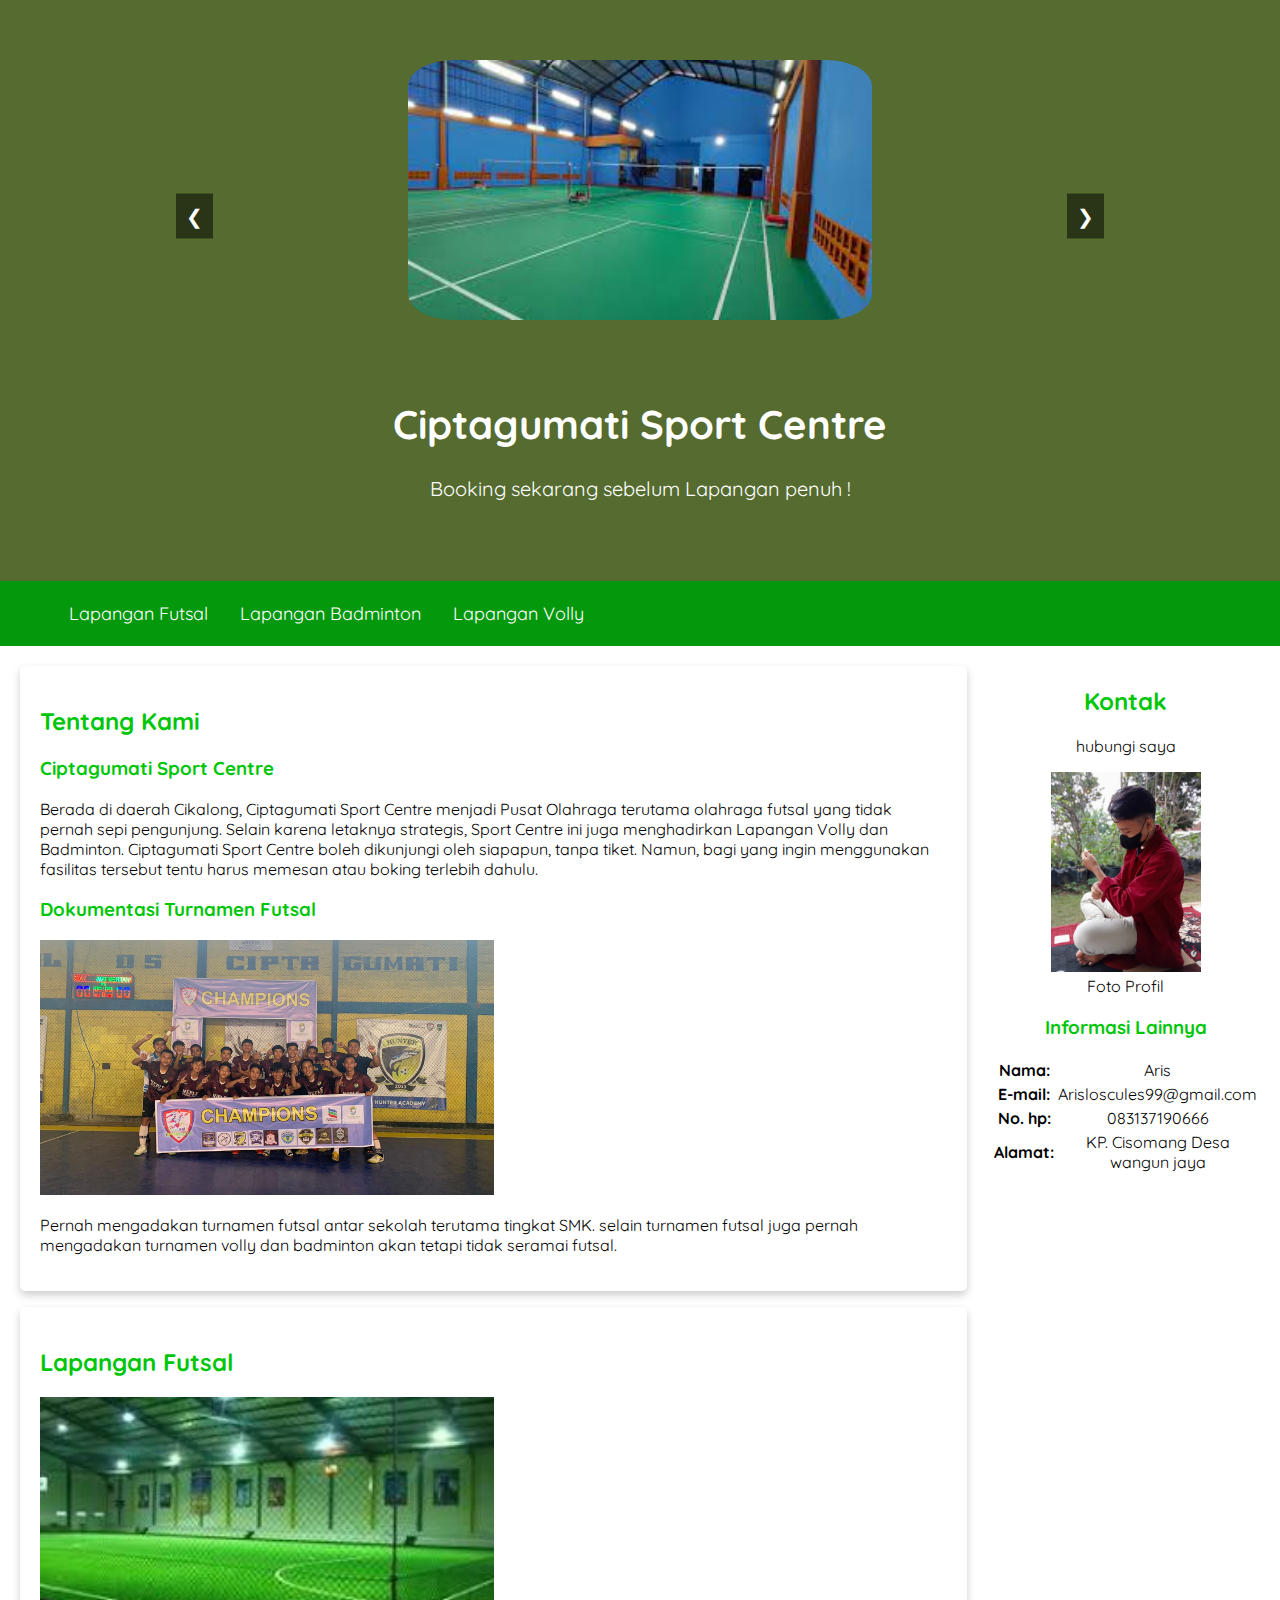
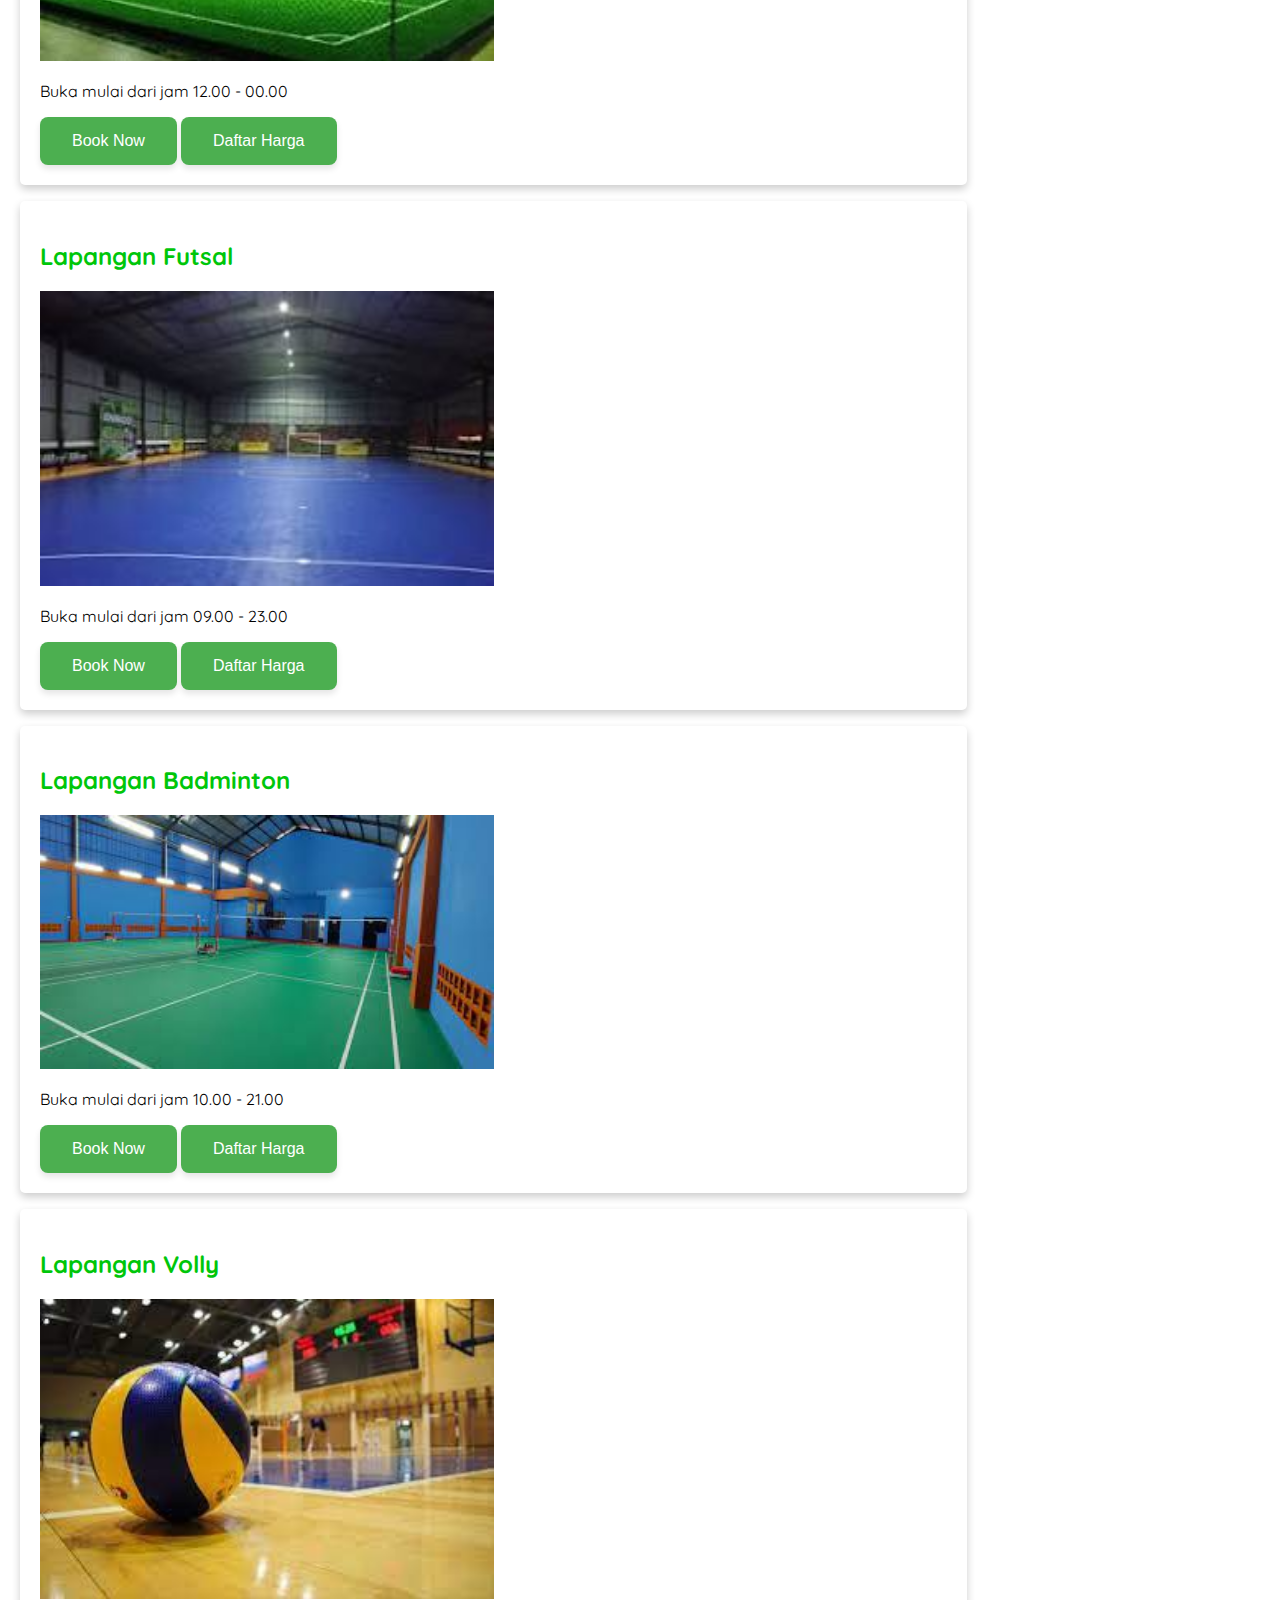
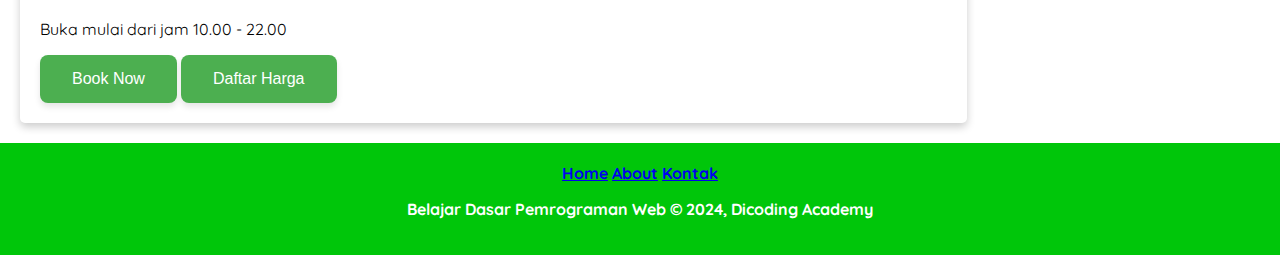
<file: Website/index.html>
<!DOCTYPE html>
<html lang="en">

<head>
    <meta charset="UTF-8">
    <meta name="viewport" content="width=device-width, initial-scale=1.0">
    <title>Booking Gedung Olahraga</title>

    <link rel="stylesheet" href="styles/styles.css">
    <link rel="preconnect" href="https://fonts.googleapis.com">
    <link rel="preconnect" href="https://fonts.gstatic.com" crossorigin>
    <link href="https://fonts.googleapis.com/css2?family=Quicksand:wght@300..700&display=swap" rel="stylesheet">

    <script src="js/script.js"></script>
</head>

<body>
    <header>
        <div class="jumbotron">
            <div class="slider-container">
                <div class="slides">
                    <div class="slide"><img src="assets/foto lapangan badminton.jpg" alt="Slide 1"></div>
                    <div class="slide"><img src="assets/foto lapangan bola volly.jpg" alt="Slide 2"></div>
                    <div class="slide"><img src="assets/lapangan futsal rumput sintetis.jpg" alt="Slide 3"></div>
                </div>
                <div class="prev" onclick="plusSlides(-1)">❮</div>
                <div class="next" onclick="plusSlides(1)">❯</div>
            </div>
            <h1>Ciptagumati Sport Centre</h1>
            <p>
                Booking sekarang sebelum Lapangan penuh !
            </p>
        </div>

        <nav>
            <ul>
                <li>
                    <a href="#Futsal">Lapangan Futsal</a>
                </li>
                <li>
                    <a href="#Badminton">Lapangan Badminton</a>
                </li>
                <li>
                    <a href="#Volly">Lapangan Volly</a>
                </li>
            </ul>
        </nav>
    </header>


    <main>
        <div id="content">
            <article id="about" class="card">
                <h2>Tentang Kami</h2>
                <section>
                    <h3>Ciptagumati Sport Centre</h3>
                    <p>
                        Berada di daerah Cikalong, Ciptagumati Sport Centre menjadi Pusat Olahraga terutama olahraga futsal yang tidak pernah sepi pengunjung. Selain karena letaknya strategis, Sport Centre ini juga menghadirkan Lapangan Volly dan Badminton. Ciptagumati Sport
                        Centre boleh dikunjungi oleh siapapun, tanpa tiket. Namun, bagi yang ingin menggunakan fasilitas tersebut tentu harus memesan atau boking terlebih dahulu.
                    </p>
                </section>


                <section>
                    <h3>Dokumentasi Turnamen Futsal</h3>
                    <img src="assets/gor ciptagumati.png" alt="lapangan ciptagumati" class="featured-image">
                    <p>
                        Pernah mengadakan turnamen futsal antar sekolah terutama tingkat SMK. selain turnamen futsal juga pernah mengadakan turnamen volly dan badminton akan tetapi tidak seramai futsal.
                    </p>
                </section>
            </article>
            <article id="Futsal" class="card">
                <h2>Lapangan Futsal</h2>
                <img src="assets/lapangan futsal rumput sintetis.jpg" alt="Lapangan Futsal" class="featured-image">
                <p>Buka mulai dari jam 12.00 - 00.00</p>
                <button onclick="window.location.href='form.html'" class="btn">Book Now</button>
                <button class="btn" onclick="window.location.href='detail.html'">Daftar Harga</button>

            </article>

            <article id="Futsal" class="card">
                <h2>Lapangan Futsal</h2>
                <img src="assets/lapangan futsal standar.jpg" alt="Lapangan Futsal" class="featured-image">
                <p>Buka mulai dari jam 09.00 - 23.00</p>
                <button onclick="window.location.href='form.html'" class="btn">Book Now</button>
                <button class="btn" onclick="window.location.href='detail.html'">Daftar Harga</button>
            </article>


            <article id="Badminton" class="card">
                <h2>Lapangan Badminton</h2>
                <img src="assets/foto lapangan badminton.jpg" alt="Lapangan Badminton" class="featured-image">
                <p>Buka mulai dari jam 10.00 - 21.00</p>
                <button onclick="window.location.href='form.html'" class="btn">Book Now</button>
                <button class="btn" onclick="window.location.href='detail.html'">Daftar Harga</button>
            </article>

            <article id="Volly" class="card">
                <h2>Lapangan Volly</h2>
                <img src="assets/foto lapangan bola volly.jpg" alt="farm-house bandung" class="featured-image">
                <p>Buka mulai dari jam 10.00 - 22.00</p>
                <button onclick="window.location.href='form.html'" class="btn">Book Now</button>
                <button class="btn" onclick="window.location.href='detail.html'">Daftar Harga</button>

            </article>
        </div>

        <aside>
            <article id="kontak">
                <header>
                    <h2>Kontak</h2>
                    <p>hubungi saya </p>
                    <figure>
                        <img src="assets/foto keren.png.jpg" />
                        <figcaption>Foto Profil</figcaption>
                    </figure>
                </header>

                <section>
                    <h3>Informasi Lainnya</h3>

                    <table>
                        <tr>
                            <th>Nama:</th>
                            <td>Aris</td>
                        </tr>
                        <tr>
                            <th>E-mail:</th>
                            <td>Arisloscules99@gmail.com</td>
                        </tr>
                        <tr>
                            <th>No. hp:</th>
                            <td>083137190666</td>
                        </tr>
                        <tr>
                            <th>Alamat:</th>
                            <td>KP. Cisomang Desa wangun jaya</td>
                        </tr>
                    </table>
                </section>
            </article>
        </aside>
    </main>


    <footer>
        <div class="sosial">
            <a href="#"><i data-feather="instagram"></i></a>
            <a href="#"><i data-feather="twitter"></i></a>
            <a href="#"><i data-feather="facebook"></i></a>
        </div>

        <div class="links">
            <a href="#jumbotron">Home</a>
            <a href="#about">About</a>
            <a href="#kontak">Kontak</a>
        </div>

        <p>Belajar Dasar Pemrograman Web &#169; 2024, Dicoding Academy</p>
        <div class="credit">
        </div>
    </footer>

</body>

</html>
</file>
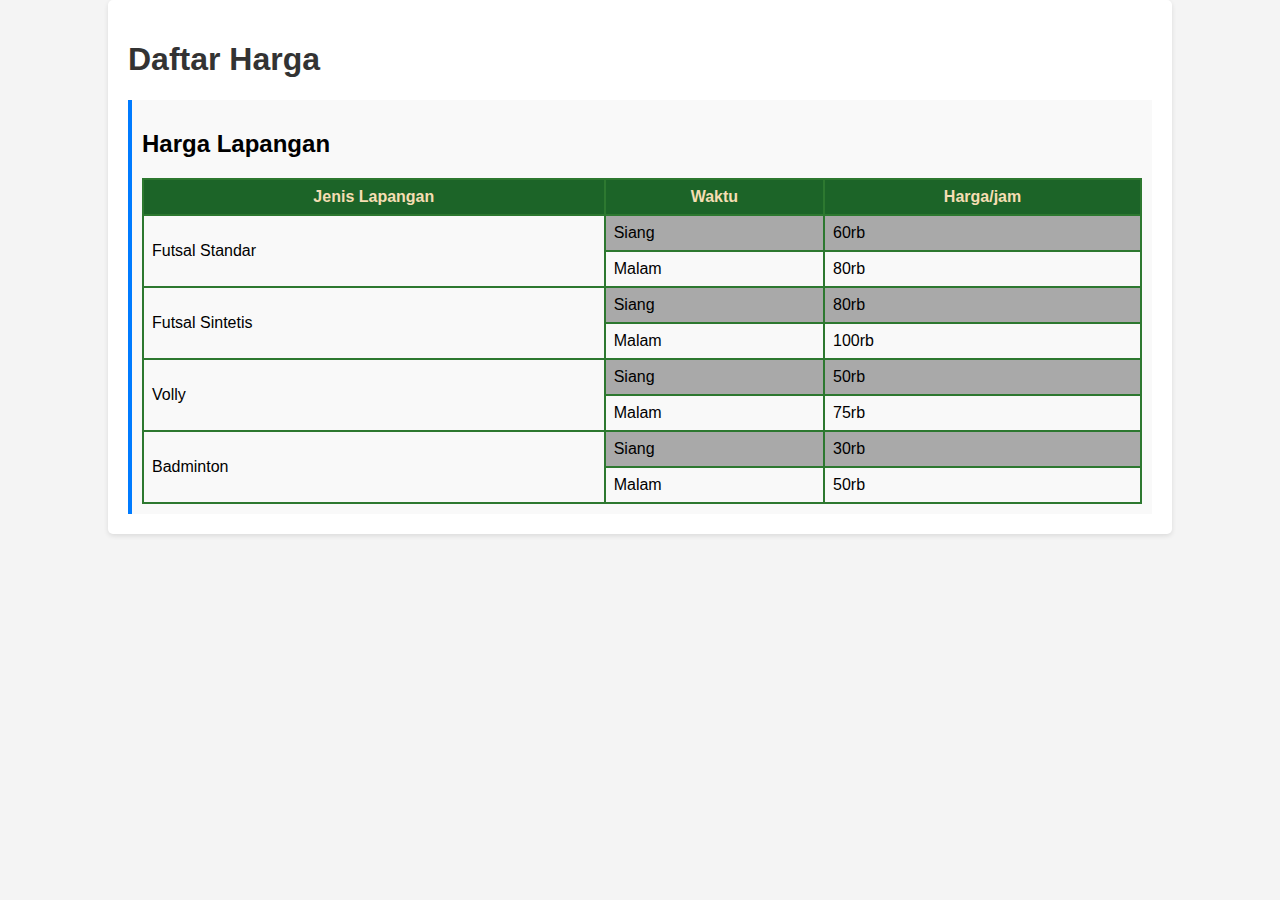
<file: Website/detail.html>
<!DOCTYPE html>
<html lang="en">

<head>
    <meta charset="UTF-8">
    <meta name="viewport" content="width=device-width, initial-scale=1.0">
    <title>Informasi Tambahan</title>
    <link rel="stylesheet" href="styles/detail.css">
</head>

<body>
    <main>
        <div class="container">
            <h1>Daftar Harga</h1>
            <div class="info">
                <h2>Harga Lapangan</h2>
                <table>
                    <tr>
                        <th>Jenis Lapangan</th>
                        <th>Waktu</th>
                        <th>Harga/jam</th>
                    </tr>
                    <tr>
                        <td rowspan="2">Futsal Standar</td>
                        <td class="tabel1">Siang</td>
                        <td class="data1">60rb</td>
                    </tr>
                    <tr>
                        <td>Malam</td>
                        <td>80rb</td>
                    </tr>
                    <tr>
                        <td rowspan="2">Futsal Sintetis</td>
                        <td class="tabel2">Siang</td>
                        <td class="data2">80rb</td>
                    </tr>
                    <tr>
                        <td>Malam</td>
                        <td>100rb</td>
                    </tr>
                    <tr>
                        <td rowspan="2">Volly</td>
                        <td class="tabel3">Siang</td>
                        <td class="data3">50rb</td>
                    </tr>
                    <tr>
                        <td>Malam</td>
                        <td>75rb</td>
                    </tr>
                    <tr>
                        <td rowspan="2">Badminton</td>
                        <td class="tabel4">Siang</td>
                        <td class="data4">30rb</td>
                    </tr>
                    <tr>
                        <td>Malam</td>
                        <td>50rb</td>
                    </tr>
                </table>

            </div>
        </div>
    </main>
</body>

</html>
</file>
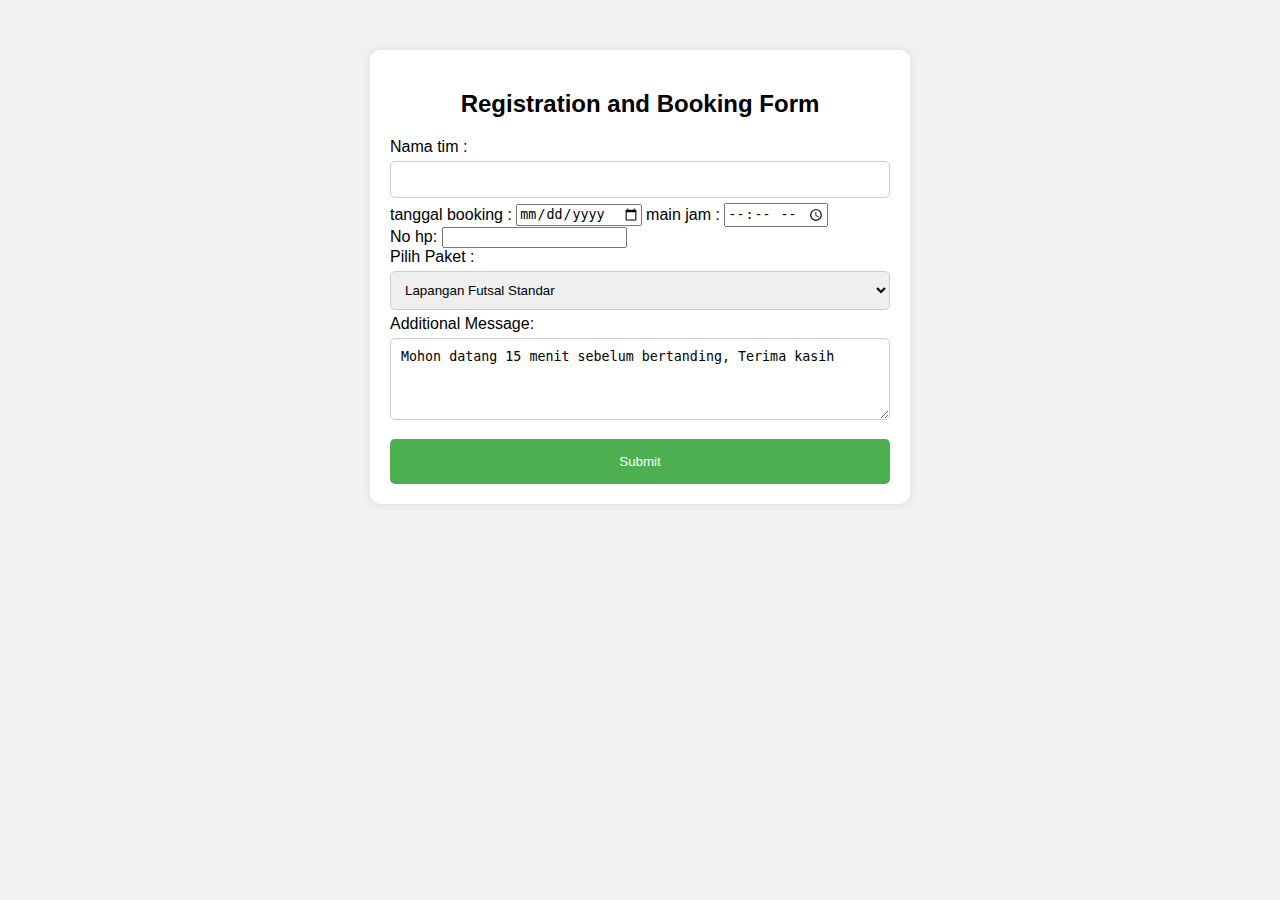
<file: Website/form.html>
<!DOCTYPE html>
<html lang="en">

<head>
    <meta charset="UTF-8">
    <meta name="viewport" content="width=device-width, initial-scale=1.0">
    <title>Registration and Booking Form</title>
    <link rel="stylesheet" href="styles/futsal.css">
</head>

<body>
    <main>
        <div class="container">
            <h2>Registration and Booking Form</h2>
            <form action="#">
                <label for="name">Nama tim :</label>
                <input type="text" id="name" name="name" required>

                <label for="main">tanggal booking :</label>
                <input type="date" id="main" name="main" required>

                <label for="main">main jam :</label>
                <input type="time" id="main" name="main" required>
                <br>

                <label for="phone">No hp:</label>
                <input type="number" id="phone" name="phone" required>
                <br>

                <label for="package">Pilih Paket :</label>
                <select id="package" name="package">
      <option value="standard">Lapangan Futsal Standar</option>
      <option value="premium">Lapangan Futsal Sintetis</option>
      <option value="standard">Lapangan Bola Volly</option>
      <option value="premium">Lapangan Badminton</option>
    </select>

                <label for="message">Additional Message:</label>
                <textarea id="message" name="message" rows="4">Mohon datang 15 menit sebelum bertanding, Terima kasih</textarea>

                <input type="submit" value="Submit">
            </form>
        </div>
    </main>
</body>

</html>
</file>
<file: Website/styles/styles.css>
* {
    box-sizing: border-box;
}

body {
    font-family: 'Quicksand', sans-serif;
    margin: 0px;
    padding: 0px;
    background-color: antiquewhite;
}

h2,
h3 {
    color: #00c60a;
}

footer {
    padding: 20px;
    color: white;
    background-color: #00c60a;
    text-align: center;
    font-weight: bold;
}

nav a {
    font-size: 18px;
    font-weight: 400;
    text-decoration: none;
    color: white;
}

nav a:hover {
    font-weight: bold;
}

.profile header {
    text-align: center;
}

.featured-image {
    width: 50%;
    max-height: 300px;
    object-fit: cover;
    object-position: center;
}

.profile img {
    width: 200px;
}

.card {
    box-shadow: 0 4px 8px 0 rgba(0, 0, 0, 0.2);
    border-radius: 5px;
    padding: 20px;
}

.jumbotron {
    font-size: 20px;
    padding: 60px;
    background-color: darkolivegreen;
    text-align: center;
    color: white;
    position: relative;
    z-index: 2;
}

.jumbotron img {
    background-size: cover;
    background-position: center;
    height: 300px;
    border-radius: 10%;
    text-align: center;
    color: white;
    padding: 0px;
    position: relative;
    z-index: 1;
}

nav li {
    list-style-type: none;
}

nav ul {
    padding-inline: 4rem;
    display: flex;
    gap: 2rem;
}

nav {
    background-color: #04980c;
    padding: 5px;
    position: sticky;
    top: 0;
}

main {
    padding: 20px;
    display: flex;
    gap: 1.5rem;
    background-color: white;
}

#content {
    flex: 5;
    display: flex;
    flex-flow: column nowrap;
    gap: 1rem 2rem;
}

aside {
    flex: 1;
    text-align: center;
}

#kontak figure img {
    width: 150px;
}

header {
    display: inline;
}

.btn {
    background-color: #4CAF50;
    border: none;
    color: white;
    padding: 15px 32px;
    text-align: center;
    text-decoration: none;
    display: inline-block;
    font-size: 16px;
    border-radius: 8px;
    box-shadow: 0 4px 6px rgba(0, 0, 0, 0.1);
    transition: background-color 0.3s ease;
    cursor: pointer;
}

.btn:hover {
    background-color: #e5ece5;
}

.slider-container {
    width: 80%;
    margin: auto;
    overflow: hidden;
    position: relative;
}

.slides {
    display: flex;
    transition: 0.5s;
}

.slide {
    min-width: 100%;
}

.slide img {
    width: 50%;
    height: auto;
}

.prev,
.next {
    cursor: pointer;
    position: absolute;
    top: 50%;
    transform: translateY(-50%);
    padding: 10px;
    background-color: rgba(0, 0, 0, 0.5);
    color: #fff;
    z-index: 1000;
}

.prev {
    left: 0;
}

.next {
    right: 0;
}


/* Perangkat dengan lebar layar 1200px dan di bawahnya */

@media screen and (max-width: 1200px) {
    main {
        flex-flow: column nowrap;
    }
    main aside {
        align-self: center;
    }
}


/* Perangkat dengan lebar layar 768px dan di bawahnya */

@media screen and (max-width: 768px) {
    nav ul {
        justify-content: center;
    }
    main aside {
        align-self: stretch;
    }
}
</file>
<file: Website/styles/detail.css>
body {
    font-family: Arial, sans-serif;
    background-color: #f4f4f4;
    margin: 0;
    padding: 0;
    box-sizing: border-box;
}

.container {
    width: 80%;
    margin: auto;
    padding: 20px;
    background-color: #fff;
    border-radius: 5px;
    box-shadow: 0 2px 5px rgba(0, 0, 0, 0.1);
}

h1 {
    color: #333;
}

p {
    color: #666;
    line-height: 1.6;
}

.info {
    margin-top: 20px;
    padding: 10px;
    background-color: #f9f9f9;
    border-left: 4px solid #007bff;
}

table {
    width: 100%;
    border-collapse: collapse;
}

th,
td {
    border: 2px solid #2d7830;
    padding: 8px;
    text-align: left;
}

th {
    background-color: #1c6428;
    color: wheat;
    text-align: center;
}

tr .tabel1,
.tabel2,
.tabel3,
.tabel4,
.data1,
.data2,
.data3,
.data4 {
    background-color: darkgrey;
}
</file>
<file: Website/styles/futsal.css>
body {
    font-family: Arial, sans-serif;
    background-color: #f2f2f2;
    margin: 0;
    padding: 0;
}

.container {
    max-width: 500px;
    margin: 50px auto;
    background-color: #fff;
    padding: 20px;
    border-radius: 10px;
    box-shadow: 0 0 10px rgba(0, 0, 0, 0.1);
}

h2 {
    text-align: center;
    margin-bottom: 20px;
}

input[type="text"],
input[type="email"],
select,
textarea {
    width: 100%;
    padding: 10px;
    margin: 5px 0;
    border: 1px solid #ccc;
    border-radius: 5px;
    box-sizing: border-box;
}

input[type="submit"] {
    background-color: #4CAF50;
    color: white;
    padding: 15px 20px;
    border: none;
    border-radius: 5px;
    cursor: pointer;
    width: 100%;
    margin-top: 10px;
}

input[type="submit"]:hover {
    background-color: #45a049;
}
</file>
